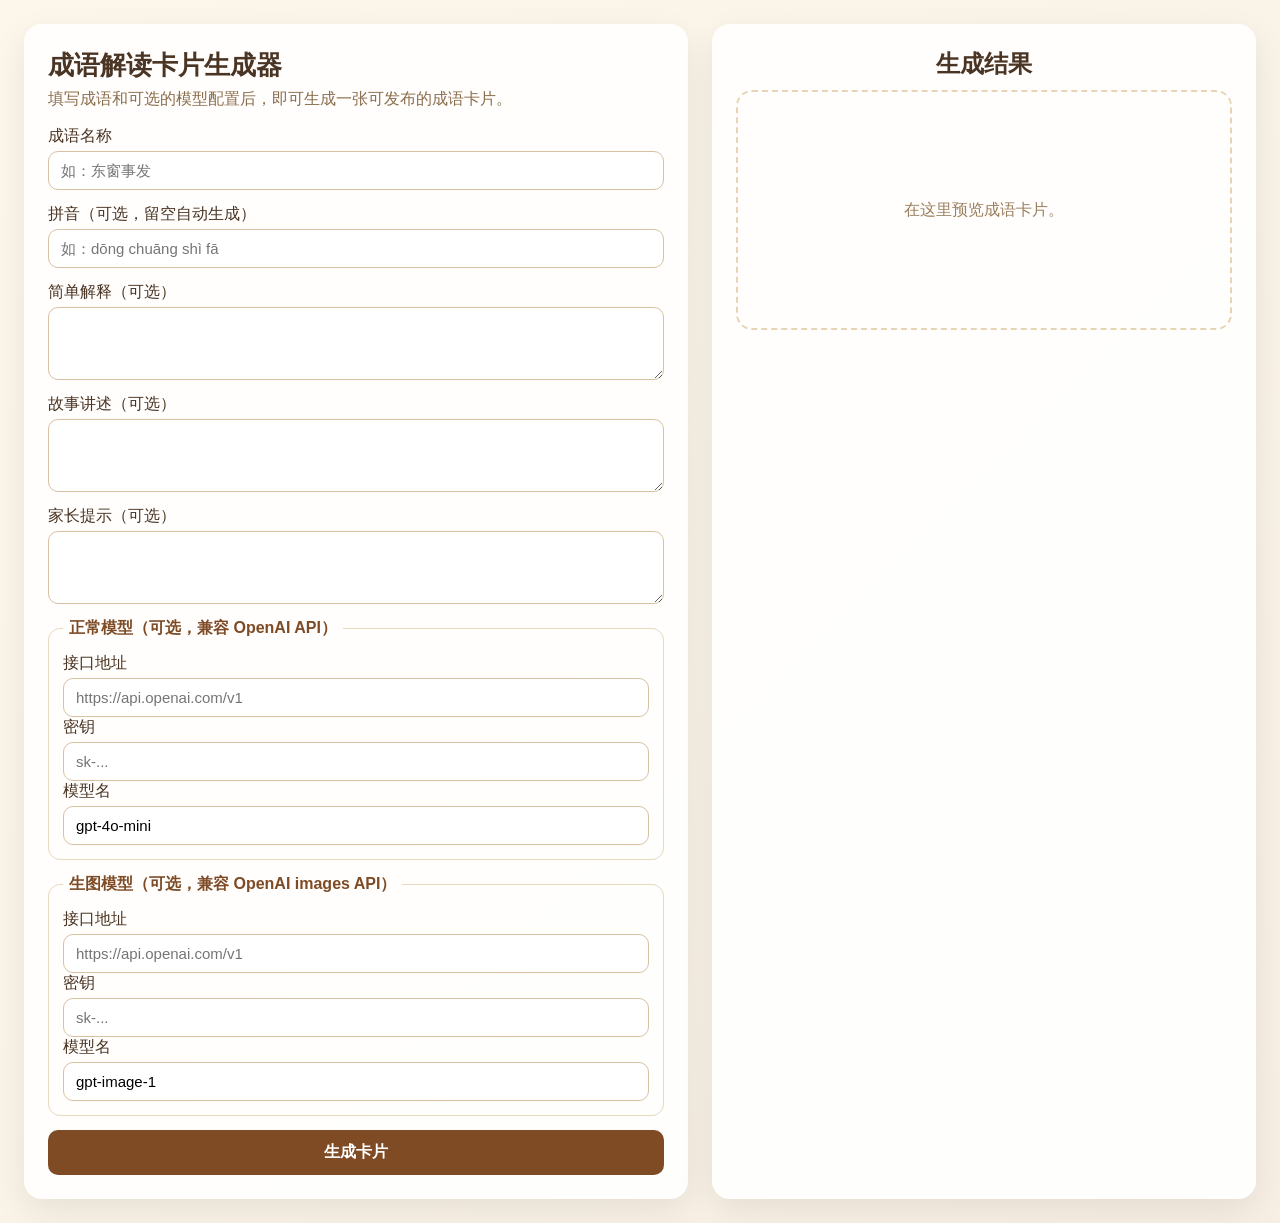
<file: generate-card-project/docs/index.html>
<!doctype html>
<html lang="zh-CN">
<head>
<meta charset="utf-8">
<meta name="viewport" content="width=device-width, initial-scale=1">
<title>成语卡片生成器</title>
<style>
* { box-sizing: border-box; margin: 0; padding: 0; }
body {
  font-family: "Microsoft YaHei", "PingFang SC", "Noto Sans SC", Arial, sans-serif;
  background: linear-gradient(135deg, #fdf7eb, #f7efe3);
  color: #4a3423;
  min-height: 100vh;
}
.page {
  display: grid;
  grid-template-columns: 1.1fr 0.9fr;
  gap: 24px;
  padding: 24px;
  max-width: 1400px;
  margin: 0 auto;
}
.panel {
  background: rgba(255,255,255,0.92);
  border-radius: 18px;
  padding: 24px;
  box-shadow: 0 12px 35px rgba(0,0,0,0.08);
}
.panel h1 { font-size: 1.6em; margin-bottom: 6px; }
.panel > p { color: #8a6d4b; margin-bottom: 16px; }
.form-grid { display: grid; gap: 14px; }
.form-grid label { display: grid; gap: 4px; font-weight: 500; }
input, textarea, button, select {
  padding: 10px 12px;
  border: 1px solid #d8c0a3;
  border-radius: 10px;
  font-size: 15px;
  font-family: inherit;
}
input:focus, textarea:focus { outline: 2px solid #b8966c; border-color: transparent; }
button {
  background: #7e4b25;
  color: #fff;
  cursor: pointer;
  border: none;
  font-weight: 600;
  padding: 12px;
  font-size: 16px;
  transition: background 0.2s;
}
button:hover { background: #633c1c; }
button:disabled { background: #b8a28a; cursor: not-allowed; }
fieldset {
  border: 1px solid #e7d8be;
  border-radius: 12px;
  padding: 14px;
}
fieldset legend { color: #7e4b25; font-weight: 600; padding: 0 6px; }
.message {
  padding: 10px 12px;
  border-radius: 10px;
  margin-bottom: 12px;
  display: none;
}
.message.show { display: block; }
.message.error { background: #fff0ef; color: #a14333; }
.message.info { background: #eff8ff; color: #3366a1; }
.message.success { background: #f0fff0; color: #338833; }
.preview { display: flex; flex-direction: column; align-items: center; }
.preview h2 { margin-bottom: 10px; }
.preview canvas {
  width: 100%;
  border-radius: 16px;
  border: 1px solid #e7d8be;
  image-rendering: auto;
}
.card-meta { width: 100%; margin-top: 8px; }
.card-meta p { margin: 4px 0; line-height: 1.6; word-break: break-all; }
.download-btn {
  margin-top: 12px;
  background: #2d7d46;
}
.download-btn:hover { background: #236336; }
.placeholder {
  min-height: 240px;
  display: grid;
  place-items: center;
  color: #9a7e5d;
  border: 2px dashed #e6d4b5;
  border-radius: 16px;
  width: 100%;
}
.spinner {
  display: none;
  width: 30px; height: 30px;
  border: 3px solid #e7d8be;
  border-top-color: #7e4b25;
  border-radius: 50%;
  animation: spin 0.8s linear infinite;
  margin: 16px auto;
}
.spinner.show { display: block; }
@keyframes spin { to { transform: rotate(360deg); } }
@media (max-width: 900px) {
  .page { grid-template-columns: 1fr; }
}
</style>
</head>
<body>
<main class="page">
  <section class="panel">
    <h1>成语解读卡片生成器</h1>
    <p>填写成语和可选的模型配置后，即可生成一张可发布的成语卡片。</p>
    <div id="msgBox" class="message"></div>
    <form id="cardForm" class="form-grid">
      <label>成语名称 <input name="idiom" id="idiom" placeholder="如：东窗事发" required></label>
      <label>拼音（可选，留空自动生成） <input name="pinyin" id="pinyin" placeholder="如：dōng chuāng shì fā"></label>
      <label>简单解释（可选） <textarea name="explanation" id="explanation" rows="3"></textarea></label>
      <label>故事讲述（可选） <textarea name="story" id="story" rows="3"></textarea></label>
      <label>家长提示（可选） <textarea name="tip" id="tip" rows="3"></textarea></label>
      <fieldset>
        <legend>正常模型（可选，兼容 OpenAI API）</legend>
        <label>接口地址 <input name="normal_base" id="normal_base" placeholder="https://api.openai.com/v1"></label>
        <label>密钥 <input name="normal_key" id="normal_key" type="password" placeholder="sk-..."></label>
        <label>模型名 <input name="normal_model" id="normal_model" value="gpt-4o-mini"></label>
      </fieldset>
      <fieldset>
        <legend>生图模型（可选，兼容 OpenAI images API）</legend>
        <label>接口地址 <input name="image_base" id="image_base" placeholder="https://api.openai.com/v1"></label>
        <label>密钥 <input name="image_key" id="image_key" type="password" placeholder="sk-..."></label>
        <label>模型名 <input name="image_model" id="image_model" value="gpt-image-1"></label>
      </fieldset>
      <button type="submit" id="submitBtn">生成卡片</button>
      <div class="spinner" id="spinner"></div>
    </form>
  </section>
  <section class="panel preview" id="previewPanel">
    <h2>生成结果</h2>
    <div id="previewArea" class="placeholder">在这里预览成语卡片。</div>
  </section>
</main>

<script>
(function() {
'use strict';

// ── Polyfill: ctx.roundRect for older browsers ──────────────
function roundRectPath(ctx, x, y, w, h, r) {
  if (typeof r === 'number') r = { tl: r, tr: r, br: r, bl: r };
  ctx.beginPath();
  ctx.moveTo(x + r.tl, y);
  ctx.lineTo(x + w - r.tr, y);
  ctx.quadraticCurveTo(x + w, y, x + w, y + r.tr);
  ctx.lineTo(x + w, y + h - r.br);
  ctx.quadraticCurveTo(x + w, y + h, x + w - r.br, y + h);
  ctx.lineTo(x + r.bl, y + h);
  ctx.quadraticCurveTo(x, y + h, x, y + h - r.bl);
  ctx.lineTo(x, y + r.tl);
  ctx.quadraticCurveTo(x, y, x + r.tl, y);
  ctx.closePath();
}

// ── Utility ─────────────────────────────────────────────────
function drawRoundedRect(ctx, x, y, w, h, r, fillColor, strokeColor, lineWidth) {
  roundRectPath(ctx, x, y, w, h, r);
  if (fillColor) { ctx.fillStyle = fillColor; ctx.fill(); }
  if (strokeColor) { ctx.strokeStyle = strokeColor; ctx.lineWidth = lineWidth || 1; ctx.stroke(); }
}

function wrapText(ctx, text, maxWidth) {
  var lines = [];
  var paragraphs = text.split('\n');
  for (var pi = 0; pi < paragraphs.length; pi++) {
    var current = '';
    for (var ci = 0; ci < paragraphs[pi].length; ci++) {
      var test = current + paragraphs[pi][ci];
      if (ctx.measureText(test).width > maxWidth && current) {
        lines.push(current);
        current = paragraphs[pi][ci];
      } else {
        current = test;
      }
    }
    if (current) lines.push(current);
    if (pi < paragraphs.length - 1) lines.push('');
  }
  return lines;
}

function getPinyin(text) {
  try {
    if (typeof pinyinPro !== 'undefined' && typeof pinyinPro.pinyin === 'function') {
      return pinyinPro.pinyin(text, { toneType: 'symbol', type: 'array' }).join(' ');
    }
  } catch (e) { /* fallback to empty */ }
  return '';
}

function showMsg(text, type) {
  var box = document.getElementById('msgBox');
  box.textContent = text;
  box.className = 'message ' + type + ' show';
}

function hideMsg() {
  document.getElementById('msgBox').className = 'message';
}

// ── Placeholder illustration ────────────────────────────────
function drawPlaceholderIllustration(ctx, x, y, w, h) {
  var r = Math.min(w, h) * 0.06;
  drawRoundedRect(ctx, x, y, w, h, r, '#f5ebd2', '#aa875f', 14);
  var innerX = x + w * 0.04;
  var innerY = y + h * 0.08;
  var innerW = w * 0.92;
  var innerH = h * 0.83;
  drawRoundedRect(ctx, innerX, innerY, innerW, innerH, r * 0.7, '#fff8e9', '#d2b478', 6);
  ctx.fillStyle = '#5f4123';
  ctx.textAlign = 'center';
  ctx.textBaseline = 'middle';
  var titleSize = Math.round(Math.min(w, h) * 0.06);
  ctx.font = titleSize + 'px "Microsoft YaHei","PingFang SC","Noto Sans SC",sans-serif';
  ctx.fillText('成语故事', x + w / 2, y + h * 0.42);
  var subSize = Math.round(titleSize * 0.55);
  ctx.font = subSize + 'px "Microsoft YaHei","PingFang SC","Noto Sans SC",sans-serif';
  ctx.fillStyle = '#7d5f3c';
  ctx.fillText('AI 生图可替换插图', x + w / 2, y + h * 0.58);
}

// ── Card rendering ──────────────────────────────────────────
var CARD_W = 1530;
var CARD_H = 2741;
var loadedIllustration = null;

function renderCard(canvas, scale, data, illustration) {
  var W = CARD_W, H = CARD_H;
  canvas.width = Math.round(W * scale);
  canvas.height = Math.round(H * scale);
  var ctx = canvas.getContext('2d');
  ctx.scale(scale, scale);

  ctx.fillStyle = '#f8ecd2';
  ctx.fillRect(0, 0, W, H);

  drawRoundedRect(ctx, 40, 40, W - 80, H - 80, 42, null, '#b29266', 7);
  drawRoundedRect(ctx, 60, 60, W - 120, H - 120, 38, null, '#d8bf96', 3);

  var titleFontSize = Math.round(W * 0.065);
  ctx.fillStyle = '#6c4a27';
  ctx.font = 'bold ' + titleFontSize + 'px "Microsoft YaHei","PingFang SC","Noto Sans SC",sans-serif';
  ctx.textAlign = 'center';
  ctx.textBaseline = 'middle';
  ctx.fillText(data.idiom, W / 2, Math.round(H * 0.06));

  var pinyin = data.pinyin || '';
  if (pinyin) {
    var parts = pinyin.split(/\s+/);
    var charCount = Math.min(parts.length, 5);
    var cellWidth = Math.round(charCount <= 4 ? W * 0.16 : W * 0.13);
    var startX = Math.round(W * 0.23);
    var pinyinY = Math.round(H * 0.11);
    var pinyinFontSize = Math.round(W * 0.03);
    ctx.font = pinyinFontSize + 'px "Microsoft YaHei","PingFang SC","Noto Sans SC",sans-serif';
    ctx.fillStyle = '#8c6e5a';
    ctx.textBaseline = 'top';
    for (var i = 0; i < charCount; i++) {
      var cellX = startX + i * cellWidth;
      var pw = ctx.measureText(parts[i] || '').width;
      ctx.textAlign = 'left';
      ctx.fillText(parts[i] || '', cellX + (cellWidth - pw) / 2, pinyinY);
    }
  }

  var illX = Math.round(W * 0.1);
  var illY = Math.round(H * 0.16);
  var illW = Math.round(W * 0.8);
  var illH = Math.round(H * 0.34);

  var hasImage = illustration && illustration.complete && illustration.naturalWidth > 0;
  if (hasImage) {
    try {
      var sw = illustration.naturalWidth;
      var sh = illustration.naturalHeight;
      var ratio = Math.min(illW / sw, illH / sh);
      var dw = sw * ratio, dh = sh * ratio;
      var dx = illX + (illW - dw) / 2;
      var dy = illY + (illH - dh) / 2;

      ctx.save();
      roundRectPath(ctx, illX, illY, illW, illH, 40);
      ctx.clip();
      ctx.drawImage(illustration, dx, dy, dw, dh);
      ctx.restore();

      drawRoundedRect(ctx, illX, illY, illW, illH, 40, null, '#d4c0a0', 4);
    } catch (e) {
      drawPlaceholderIllustration(ctx, illX, illY, illW, illH);
    }
  } else {
    drawPlaceholderIllustration(ctx, illX, illY, illW, illH);
  }

  var sections = [
    { label: '简单解释', content: data.explanation || '' },
    { label: '故事讲述', content: data.story || '' },
    { label: '家长提示', content: data.tip || '' }
  ];

  var labelFontSize = Math.round(W * 0.038);
  var bodyFontSize = Math.round(W * 0.032);
  var y = Math.round(H * 0.58);

  ctx.textAlign = 'left';
  ctx.textBaseline = 'top';

  for (var si = 0; si < sections.length; si++) {
    ctx.fillStyle = '#845c2c';
    ctx.font = 'bold ' + labelFontSize + 'px "Microsoft YaHei","PingFang SC","Noto Sans SC",sans-serif';
    ctx.fillText(sections[si].label, Math.round(W * 0.10), y);
    y += Math.round(H * 0.04);

    ctx.fillStyle = '#503e2a';
    ctx.font = bodyFontSize + 'px "Microsoft YaHei","PingFang SC","Noto Sans SC",sans-serif';
    var lines = wrapText(ctx, sections[si].content, Math.round(W * 0.8));
    for (var li = 0; li < lines.length; li++) {
      if (lines[li]) {
        ctx.fillText(lines[li], Math.round(W * 0.10), y);
        y += Math.round(H * 0.035);
      } else {
        y += Math.round(H * 0.018);
      }
    }
    y += Math.round(H * 0.02);
  }

  ctx.fillStyle = '#786450';
  ctx.font = Math.round(W * 0.03) + 'px "Microsoft YaHei","PingFang SC","Noto Sans SC",sans-serif';
  ctx.textAlign = 'right';
  ctx.textBaseline = 'bottom';
  ctx.fillText(data.seriesNumber || 'E01/001', W - Math.round(W * 0.12), H - Math.round(H * 0.08));

  ctx.textAlign = 'left';
  ctx.textBaseline = 'alphabetic';
}

// ── AI API calls ────────────────────────────────────────────
function callNormalModel(idiom, baseUrl, apiKey, modelName) {
  var prompt =
    '你是一位中文教育内容策划师。请用简洁、适合儿童阅读的中文，生成一个成语卡片的三个部分：\n' +
    '成语：' + idiom + '\n' +
    '1. 简单解释：二到三句，通俗易懂；\n' +
    '2. 故事讲述：一个短小故事；\n' +
    '3. 家长提示：一条教育建议。\n' +
    '请以 JSON 格式返回 {"explanation":..., "story":..., "tip":...}';

  return fetch(baseUrl.replace(/\/$/, '') + '/chat/completions', {
    method: 'POST',
    headers: {
      'Authorization': 'Bearer ' + apiKey,
      'Content-Type': 'application/json'
    },
    body: JSON.stringify({
      model: modelName || 'gpt-4o-mini',
      messages: [
        { role: 'system', content: '你是一个中文教育内容生成器，输出必须是 JSON。' },
        { role: 'user', content: prompt }
      ],
      temperature: 0.7
    })
  }).then(function(resp) {
    if (!resp.ok) throw new Error('API 返回 ' + resp.status);
    return resp.json();
  }).then(function(data) {
    var content = (data.choices[0].message.content || '').replace(/```json|```/g, '').trim();
    try { return JSON.parse(content); } catch (e) { return {}; }
  });
}

function callImageModel(idiom, baseUrl, apiKey, modelName) {
  return fetch(baseUrl.replace(/\/$/, '') + '/images/generations', {
    method: 'POST',
    headers: {
      'Authorization': 'Bearer ' + apiKey,
      'Content-Type': 'application/json'
    },
    body: JSON.stringify({
      model: modelName || 'gpt-image-1',
      prompt: '中国古风插画，成语教育卡片背景，色调温暖，古典场景，适合儿童阅读，与' + idiom + '相关的故事氛围，禁止文字、禁止字样、禁止标志',
      size: '1024x1024',
      response_format: 'b64_json'
    })
  }).then(function(resp) {
    if (!resp.ok) throw new Error('生图 API 返回 ' + resp.status);
    return resp.json();
  }).then(function(data) {
    if (data.data && data.data[0] && data.data[0].b64_json) {
      return 'data:image/png;base64,' + data.data[0].b64_json;
    }
    if (data.data && data.data[0] && data.data[0].url) {
      return data.data[0].url;
    }
    return null;
  });
}

function loadImage(src) {
  return new Promise(function(resolve, reject) {
    var img = new Image();
    img.crossOrigin = 'anonymous';
    img.onload = function() { resolve(img); };
    img.onerror = function() { reject(new Error('图片加载失败')); };
    img.src = src;
  });
}

// ── Event handling ──────────────────────────────────────────
var currentCardData = null;

function setLoading(loading) {
  document.getElementById('submitBtn').disabled = loading;
  document.getElementById('spinner').className = loading ? 'spinner show' : 'spinner';
}

document.getElementById('cardForm').addEventListener('submit', function(e) {
  e.preventDefault();
  hideMsg();
  setLoading(true);

  var idiom = document.getElementById('idiom').value.trim();
  var pinyin = document.getElementById('pinyin').value.trim();
  var explanation = document.getElementById('explanation').value.trim();
  var story = document.getElementById('story').value.trim();
  var tip = document.getElementById('tip').value.trim();
  var normalBase = document.getElementById('normal_base').value.trim();
  var normalKey = document.getElementById('normal_key').value.trim();
  var normalModel = document.getElementById('normal_model').value.trim();
  var imageBase = document.getElementById('image_base').value.trim();
  var imageKey = document.getElementById('image_key').value.trim();
  var imageModel = document.getElementById('image_model').value.trim();

  if (!idiom) {
    showMsg('请输入成语名称', 'error');
    setLoading(false);
    return;
  }

  if (!pinyin) {
    pinyin = getPinyin(idiom);
  }

  var card = {
    idiom: idiom,
    pinyin: pinyin,
    explanation: explanation || idiom + '是一个富有教育意义的成语，适合用来培养观察力与表达能力。',
    story: story || '这个成语故事可以通过生活中的小例子帮助孩子理解其含义。',
    tip: tip || '在教学中，可以结合日常情境让孩子更好地理解' + idiom + '。',
    seriesNumber: 'E01/' + Math.random().toString(36).slice(2, 6).toUpperCase()
  };

  var errorMsg = null;

  var textPromise = Promise.resolve();
  if (normalBase && normalKey) {
    textPromise = callNormalModel(idiom, normalBase, normalKey, normalModel).then(function(aiResult) {
      if (aiResult.explanation) card.explanation = aiResult.explanation;
      if (aiResult.story) card.story = aiResult.story;
      if (aiResult.tip) card.tip = aiResult.tip;
    }).catch(function(err) {
      errorMsg = '正常模型调用失败：' + err.message + '，已改用本地默认内容。';
      if (!explanation) card.explanation = idiom + '是一个富有教育意义的成语，适合用来培养观察力与表达能力。';
      if (!story) card.story = '这个成语故事可以通过生活中的小例子帮助孩子理解其含义。';
      if (!tip) card.tip = '在教学中，可以结合日常情境让孩子更好地理解' + idiom + '。';
    });
  } else {
    if (explanation) card.explanation = explanation;
    if (story) card.story = story;
    if (tip) card.tip = tip;
  }

  var imgPromise = Promise.resolve(null);
  if (imageBase && imageKey) {
    imgPromise = callImageModel(idiom, imageBase, imageKey, imageModel).then(function(imgSrc) {
      if (imgSrc) return loadImage(imgSrc);
      return null;
    }).catch(function(err) {
      if (!errorMsg) errorMsg = '生图模型调用失败：' + err.message;
      return null;
    });
  }

  Promise.all([textPromise, imgPromise]).then(function(results) {
    var illustrationImg = results[1];
    loadedIllustration = illustrationImg;
    currentCardData = card;

    var previewCanvas = document.createElement('canvas');
    renderCard(previewCanvas, 0.35, card, illustrationImg);

    var previewArea = document.getElementById('previewArea');
    previewArea.innerHTML = '';
    previewArea.appendChild(previewCanvas);

    var metaDiv = document.createElement('div');
    metaDiv.className = 'card-meta';
    metaDiv.innerHTML =
      '<p><strong>成语：</strong>' + escapeHtml(card.idiom) + '</p>' +
      '<p><strong>拼音：</strong>' + escapeHtml(card.pinyin) + '</p>' +
      '<p><strong>解释：</strong>' + escapeHtml(card.explanation) + '</p>';
    previewArea.appendChild(metaDiv);

    var downloadBtn = document.createElement('button');
    downloadBtn.textContent = '下载卡片图片';
    downloadBtn.className = 'download-btn';
    downloadBtn.onclick = downloadCard;
    previewArea.appendChild(downloadBtn);

    if (errorMsg) showMsg(errorMsg, 'info');
    setLoading(false);
  }).catch(function(err) {
    showMsg('生成失败：' + err.message, 'error');
    setLoading(false);
  });
});

function downloadCard() {
  if (!currentCardData) return;
  var canvas = document.createElement('canvas');
  renderCard(canvas, 1, currentCardData, loadedIllustration);
  canvas.toBlob(function(blob) {
    var url = URL.createObjectURL(blob);
    var a = document.createElement('a');
    a.href = url;
    a.download = (currentCardData.idiom || 'idiom_card') + '.png';
    document.body.appendChild(a);
    a.click();
    document.body.removeChild(a);
    URL.revokeObjectURL(url);
  }, 'image/png');
}

function escapeHtml(text) {
  var div = document.createElement('div');
  div.textContent = text;
  return div.innerHTML;
}

})();
</script>
</body>
</html>
</file>
